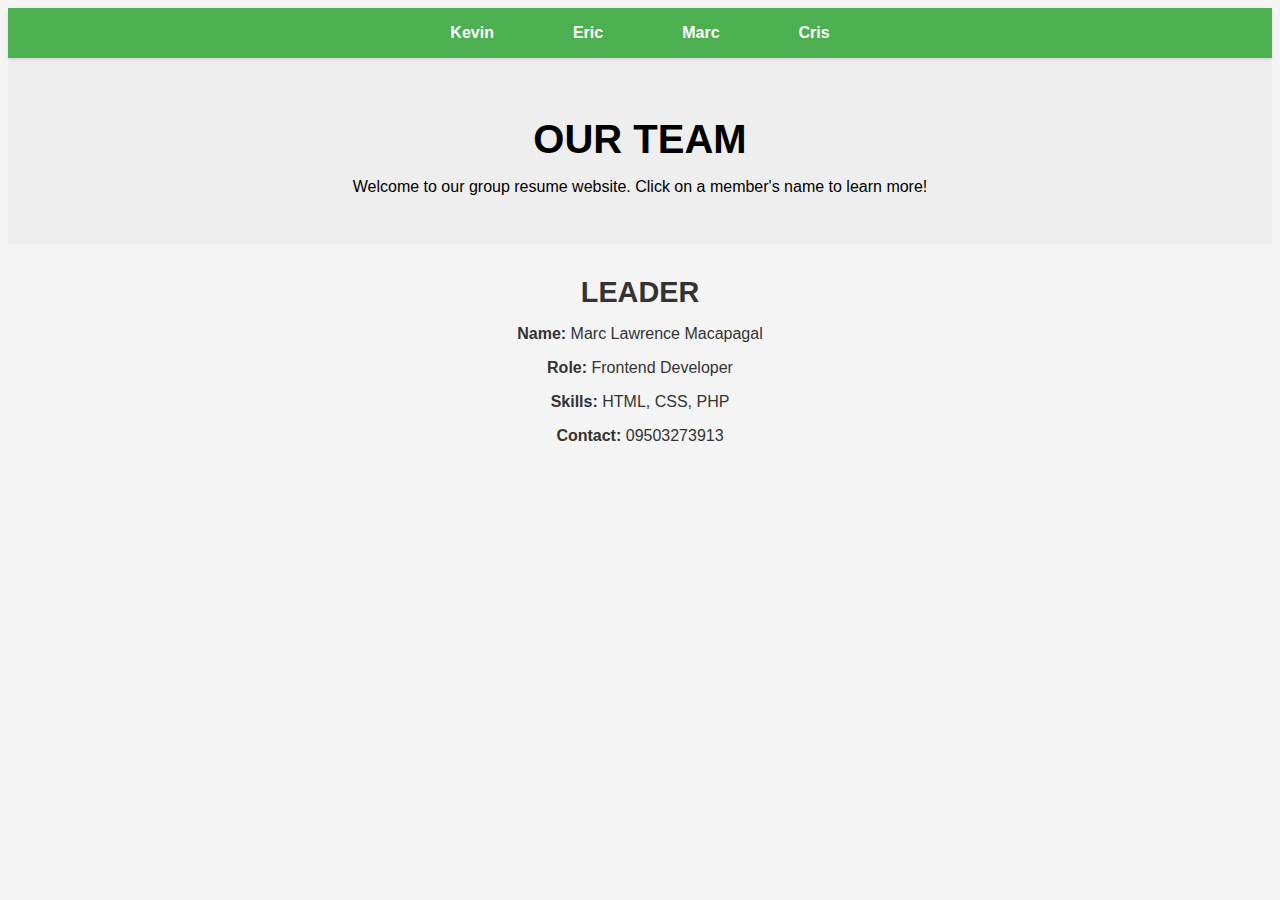
<file: index.html>
<!DOCTYPE html>
<html lang="en">
<head>
    <meta charset="UTF-8">
    <meta name="viewport" content="width=device-width, initial-scale=1.0">
    <title>Group Resume</title>
    <link rel="stylesheet" href="style.css">
</head>
<body> 
     
        <div class="navbar">
            <ul>
                <li><a href="kevin.html">Kevin</a></li>
                <li><a href="eric.html">Eric</a></li>
                <li><a href="index.html">Marc</a></li>
                <li><a href="cris.html">Cris</a></li>
            </ul>
        </div>
        <div class="header">
        <h1>OUR TEAM</h1>
        <p>Welcome to our group resume website. Click on a member's name to learn more!</p>
    </div>

    <div class="mac">
        <h2>LEADER</h2>
        <p><strong>Name:</strong> Marc Lawrence Macapagal</p>
        <p><strong>Role:</strong> Frontend Developer</p>
        <p><strong>Skills:</strong> HTML, CSS, PHP</p>
        <p><strong>Contact:</strong> 09503273913</p>
    </div>
</body>
</html>
</file>
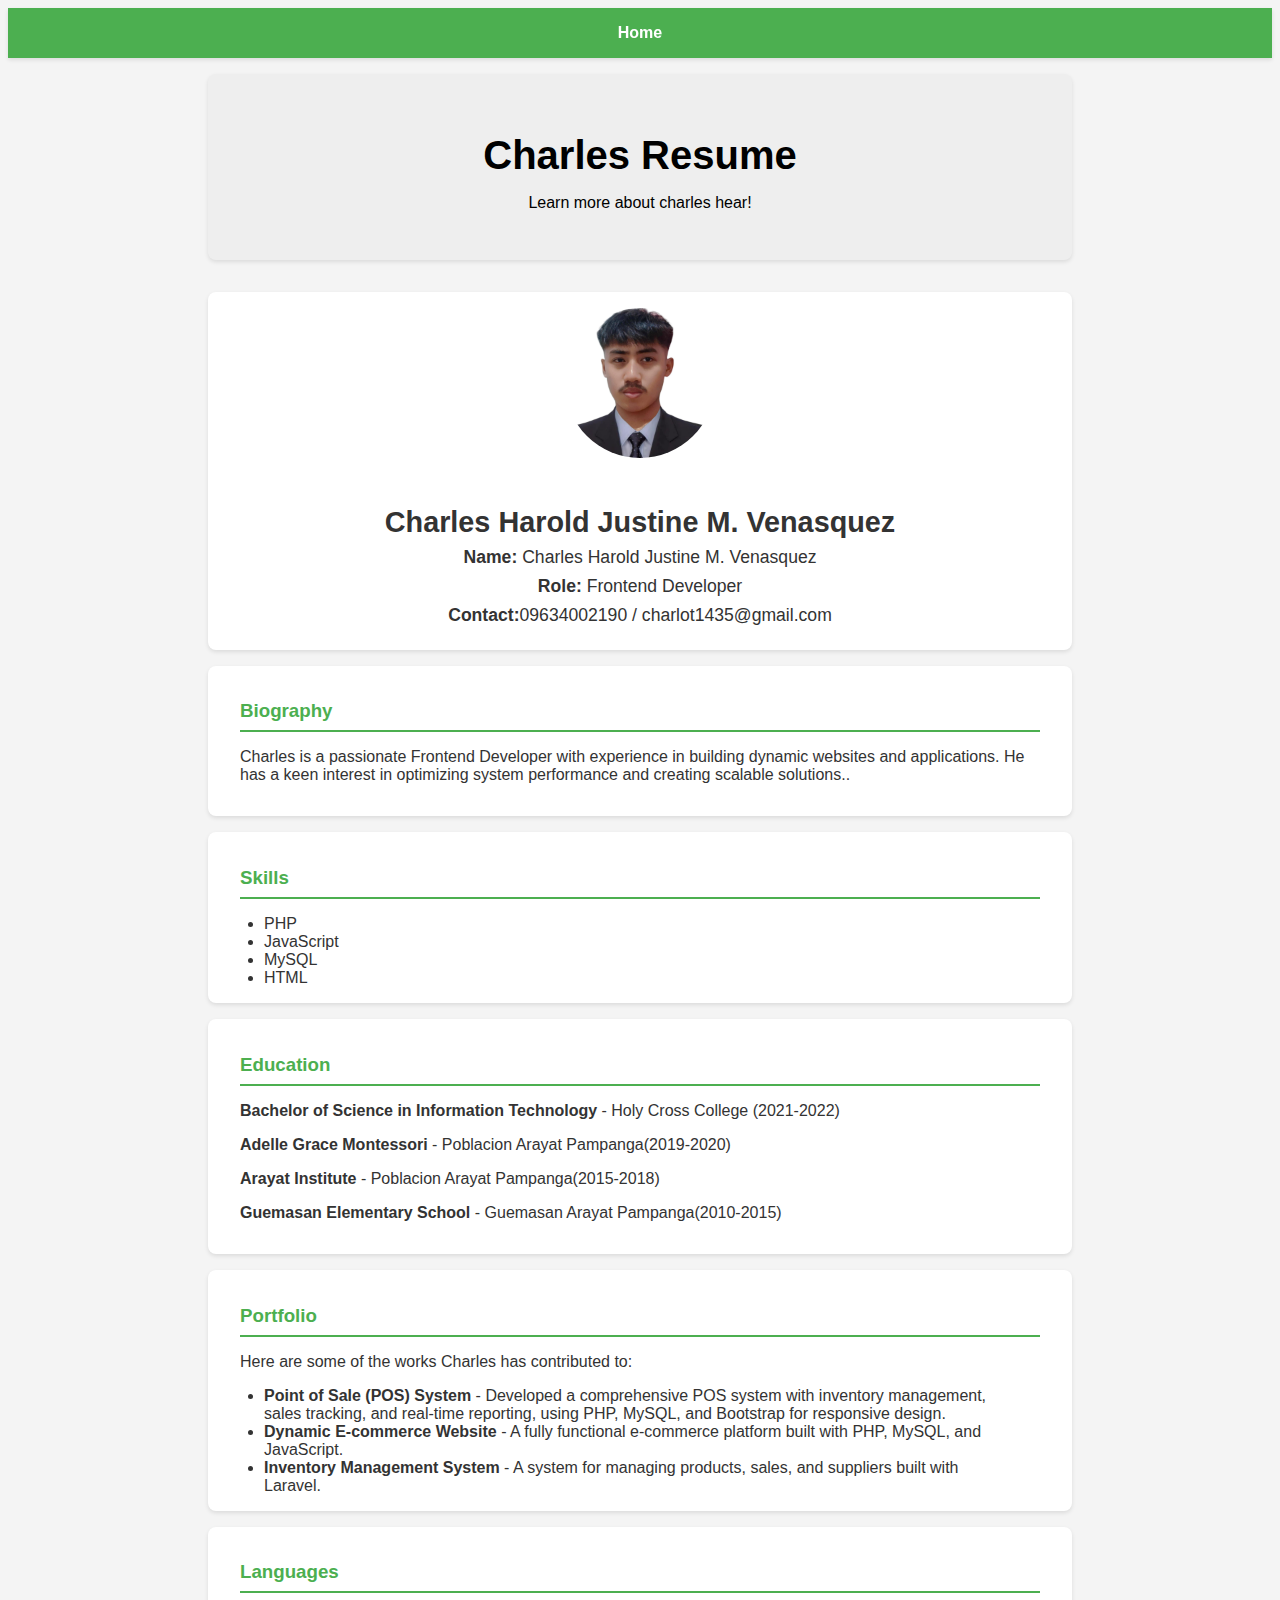
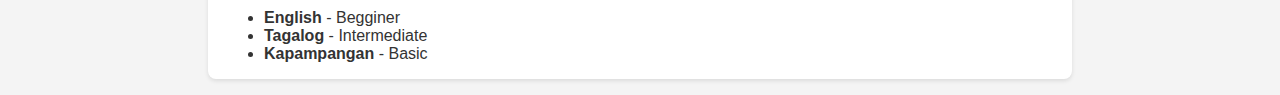
<file: charles.html>
<!DOCTYPE html>
<html lang="en">
<head>
    <meta charset="UTF-8">
    <meta name="viewport" content="width=device-width, initial-scale=1.0">
    <title>Charles Resume</title>
    <link rel="stylesheet" href="style.css">
</head>
<body>
    <header class="navbar">
        <ul>
            <li> <a href="home.html">Home</a></li>

        </ul>
    </header>  
    <main>

    <section class="header">
        <h1>Charles Resume</h1>
        <p>Learn more about charles hear!</p>

    </section>
    
    <section class="charles">
        <img src="img/charles.jpg" alt="Charles Photo" class="profile-img">

        <h2>Charles Harold Justine M. Venasquez</h2>
        <p><strong>Name:</strong> Charles Harold Justine M. Venasquez</p>
        <p><strong>Role:</strong> Frontend Developer</p>
        <p><strong>Contact:</strong>09634002190 / charlot1435@gmail.com</p>
    </section>

    <section class="bio">
        <h3>Biography</h3>
        <p>Charles is a passionate Frontend Developer with experience in building dynamic websites and applications.
         He has a keen interest in optimizing system performance and creating scalable solutions..</p>
    </section>
        
    <section class="skills">
        <h3>Skills</h3>
        <ul>
            <li>PHP</li>
            <li>JavaScript</li>
            <li>MySQL</li>
            <li>HTML</li>
        </ul>
    </section>
    <section class="Education">
        <h3>Education</h3>
        <p><strong>Bachelor of Science in Information Technology</strong> - Holy Cross College (2021-2022)</p>
        <p><strong>Adelle Grace Montessori</strong> - Poblacion Arayat Pampanga(2019-2020)</p>
        <p><strong>Arayat Institute</strong> - Poblacion Arayat Pampanga(2015-2018)</p>
        <p><strong>Guemasan Elementary School</strong> - Guemasan Arayat Pampanga(2010-2015)</p>
    </section>
     <section class="Portfolio">
        <h3>Portfolio</h3>
        <p>Here are some of the works Charles has contributed to:</p>
        <ul>
            <li><strong>Point of Sale (POS) System</strong> - Developed a comprehensive POS system with inventory management, sales tracking, and real-time reporting, using PHP, MySQL, and Bootstrap for responsive design.</li>
            <li><strong>Dynamic E-commerce Website</strong> - A fully functional e-commerce platform built with PHP, MySQL, and JavaScript.</li>
            <li><strong>Inventory Management System</strong> - A system for managing products, sales, and suppliers built with Laravel.</li>
        </ul>
     </section>

     
     <section class="languages">
        <h3>Languages</h3>
        <ul>
            <li><strong>English</strong> - Begginer</li>
            <li><strong>Tagalog</strong> - Intermediate</li>
            <li><strong>Kapampangan</strong> - Basic</li>
        </ul>

     </section>
     </main>
</body>
</html>
</file>
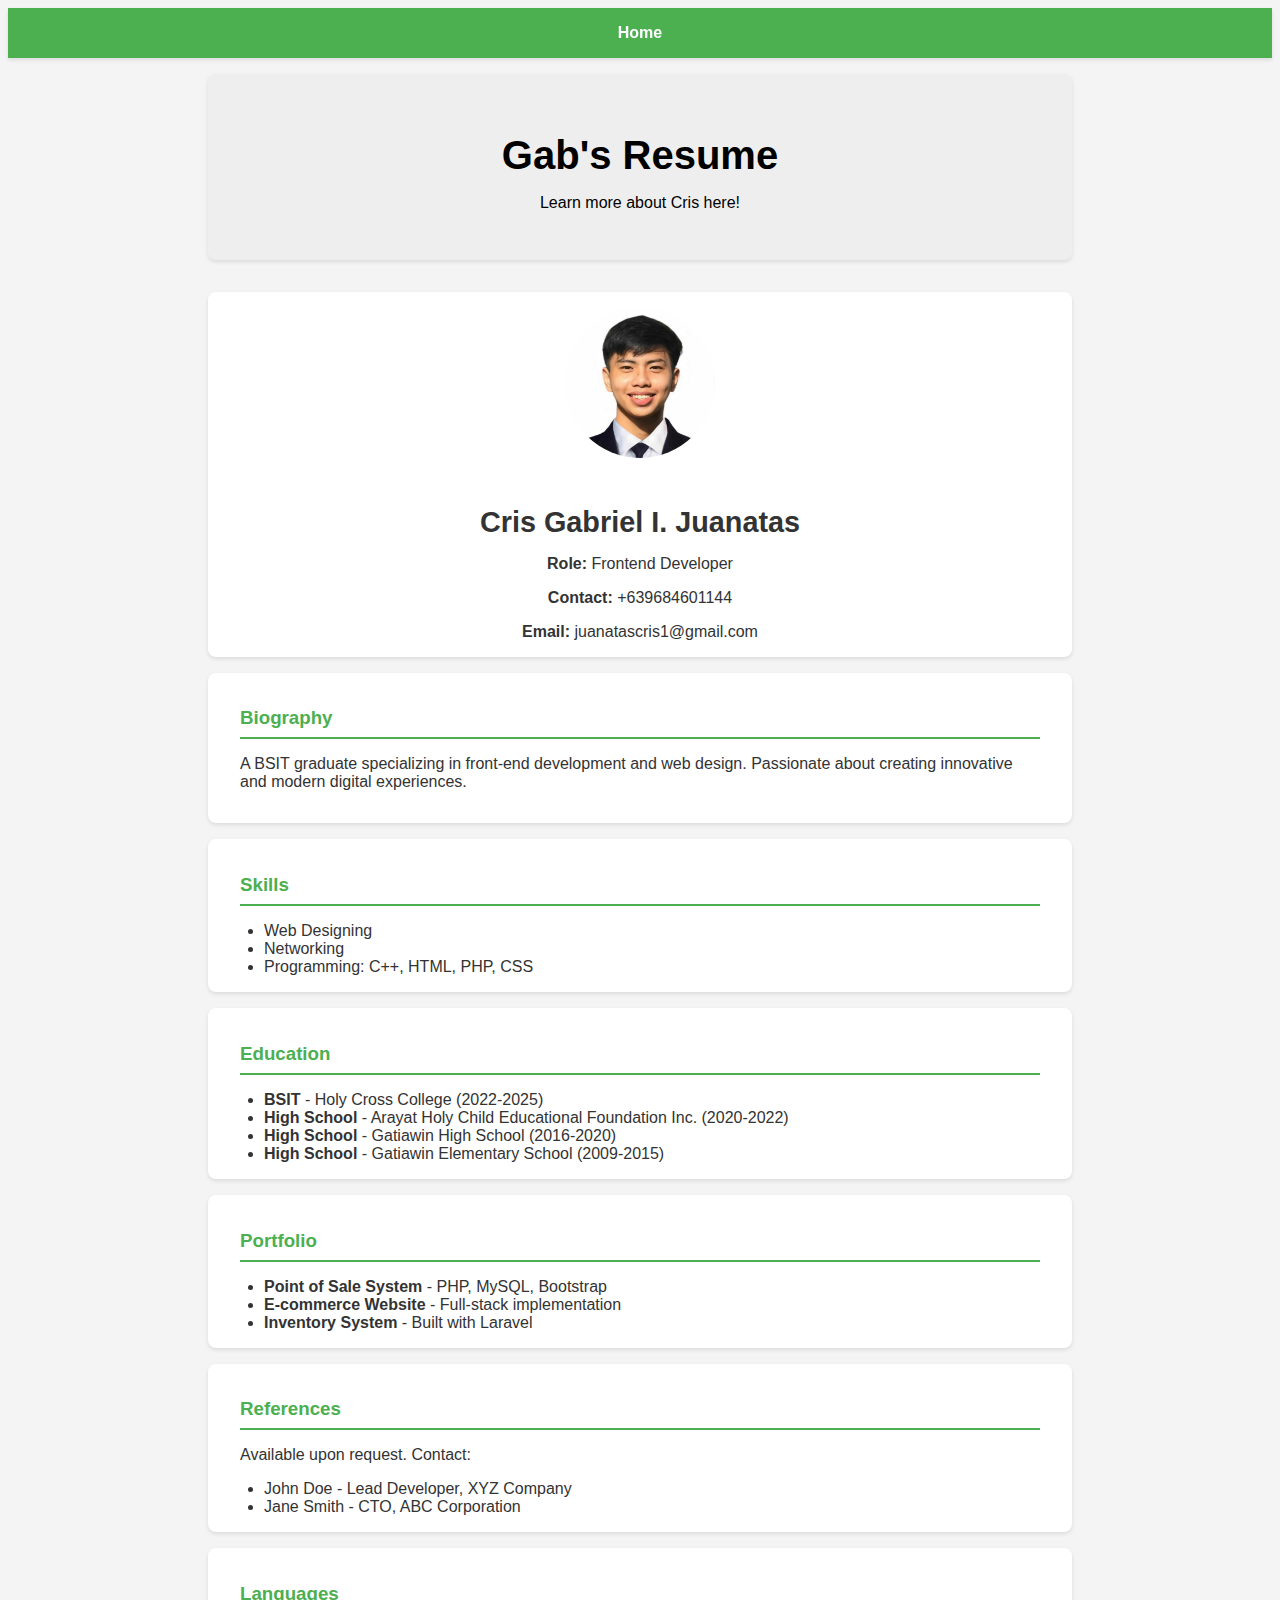
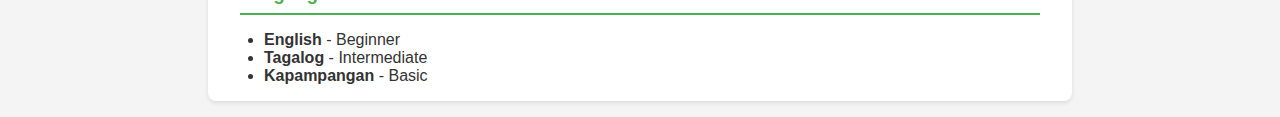
<file: cris.html>
<!DOCTYPE html>
<html lang="en">
<head>
    <meta charset="UTF-8">
    <meta name="viewport" content="width=device-width, initial-scale=1.0">
    <title>Gab's Resume</title>
    <link rel="stylesheet" href="style.css">
</head>
<body>
    <header class="navbar">
        <ul>
            <li><a href="home.html">Home</a></li>
            
        </ul>
    </header>

    <main>
        <section class="header">
            <h1>Gab's Resume</h1>
            <p>Learn more about Cris here!</p>
        </section>

        <section class="cris">
            <img src="img/cris.jpg" alt="Gab's Photo" class="profile-img">
            <h2>Cris Gabriel I. Juanatas</h2>
            <p><strong>Role:</strong> Frontend Developer</p>
            <p><strong>Contact:</strong> +639684601144</p>
            <email><strong>Email:</strong> juanatascris1@gmail.com</email>
        </section>

        <section class="bio">
            <h3>Biography</h3>
            <p>A BSIT graduate specializing in front-end development and web design. Passionate about creating innovative and modern digital experiences.</p>
        </section>

        <section class="skills">
            <h3>Skills</h3>
            <ul>
                <li>Web Designing</li>
                <li>Networking</li>
                <li>Programming: C++, HTML, PHP, CSS</li>
            </ul>
        </section>

        <section class="education">
            <h3>Education</h3>
            <ul>
                <li><strong>BSIT</strong> - Holy Cross College (2022-2025)</li>
                <li><strong>High School</strong> - Arayat Holy Child Educational Foundation Inc. (2020-2022)</li>
                <li><strong>High School</strong> - Gatiawin High School (2016-2020)</li>
                <li><strong>High School</strong> - Gatiawin Elementary School (2009-2015)</li>
            </ul>
        </section>

        <section class="portfolio">
            <h3>Portfolio</h3>
            <ul>
                <li><strong>Point of Sale System</strong> - PHP, MySQL, Bootstrap</li>
                <li><strong>E-commerce Website</strong> - Full-stack implementation</li>
                <li><strong>Inventory System</strong> - Built with Laravel</li>
            </ul>
        </section>

        <section class="references">
            <h3>References</h3>
            <p>Available upon request. Contact:</p>
            <ul>
                <li>John Doe - Lead Developer, XYZ Company</li>
                <li>Jane Smith - CTO, ABC Corporation</li>
            </ul>
        </section>

        <section class="languages">
            <h3>Languages</h3>
            <ul>
                <li><strong>English</strong> - Beginner</li>
                <li><strong>Tagalog</strong> - Intermediate</li>
                <li><strong>Kapampangan</strong> - Basic</li>
            </ul>
        </section>
    </main>


</body>
</html>
</file>
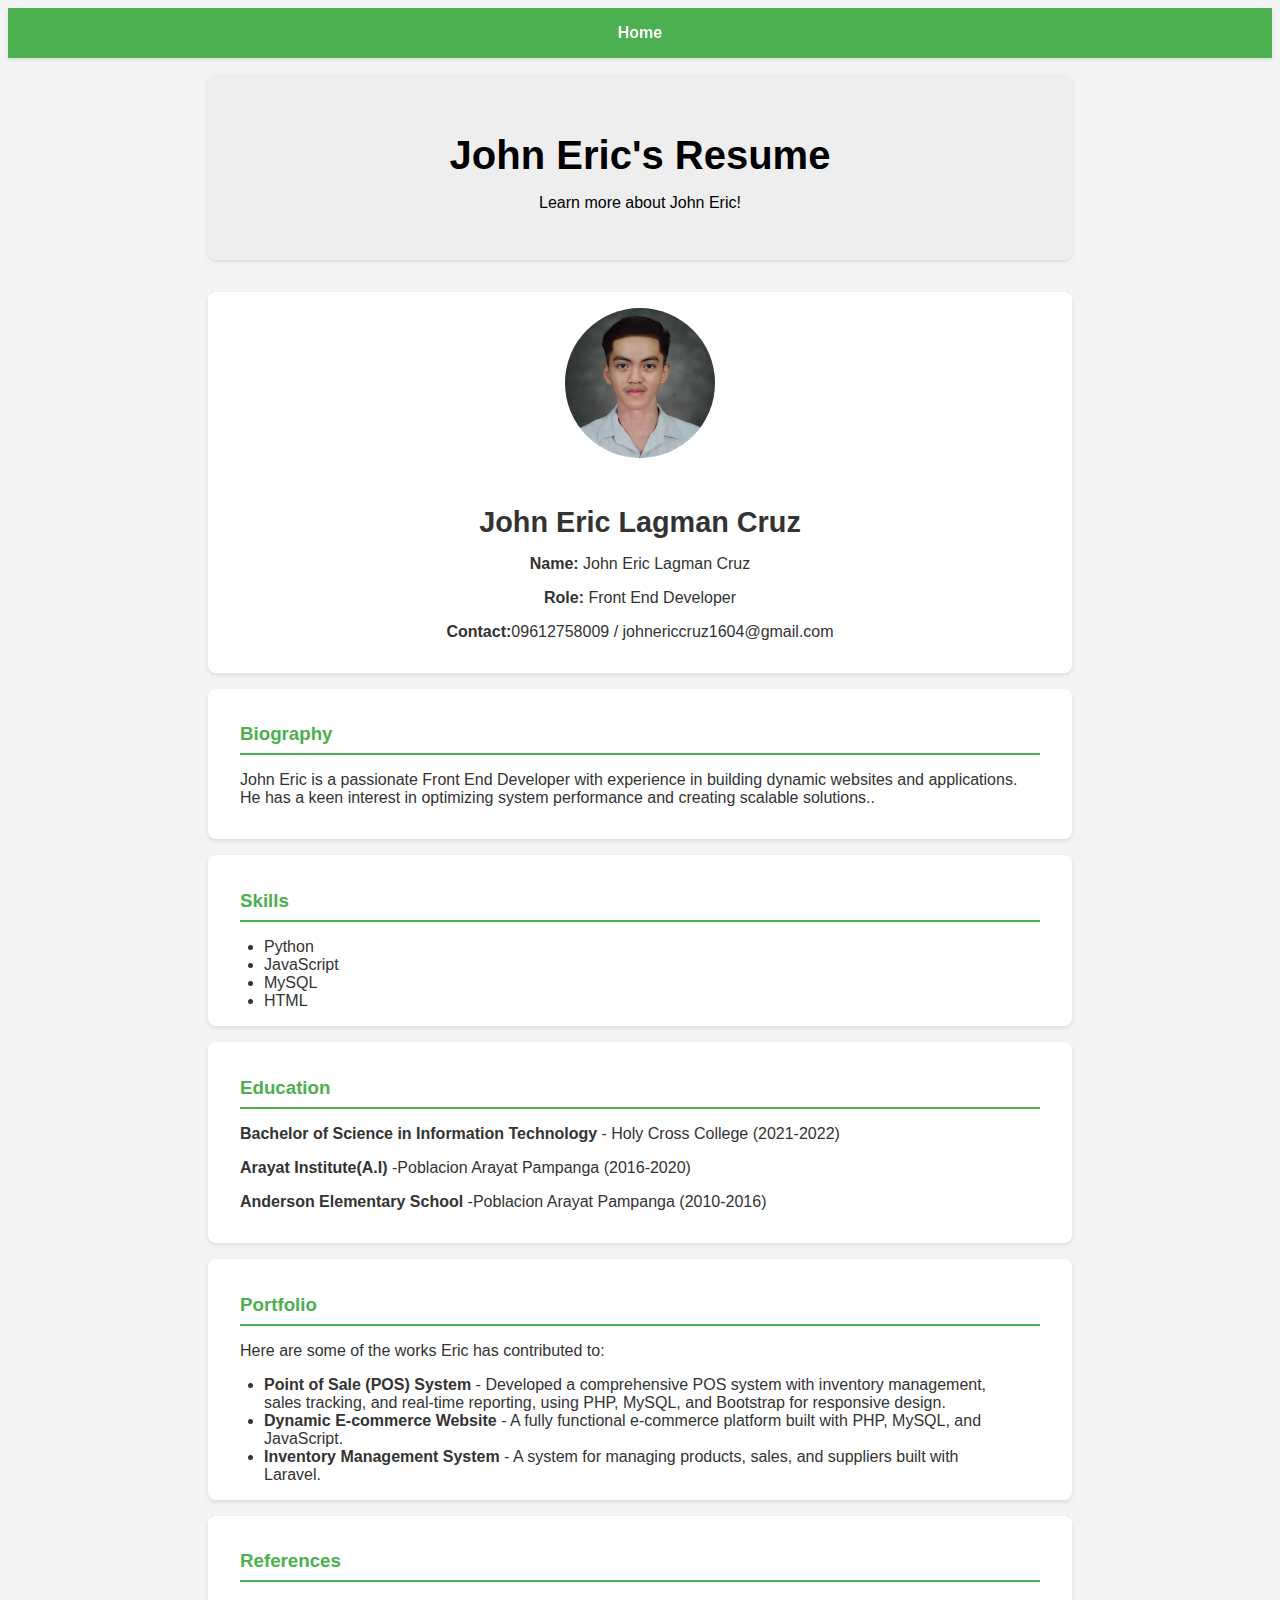
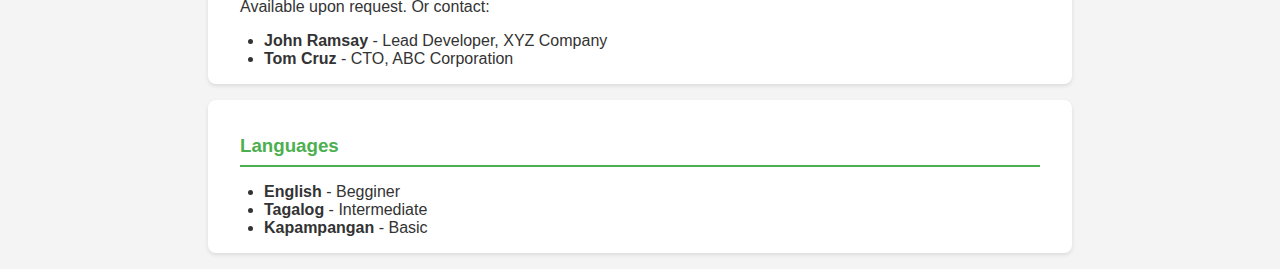
<file: eric.html>
<!DOCTYPE html>
<html lang="en">
<head>
    <meta charset="UTF-8">
    <meta name="viewport" content="width=device-width, initial-scale=1.0">
    <title>John Eric's Resume</title>
    <link rel="stylesheet" href="style.css">
</head>
<body>
    <header class="navbar">  
        <ul>
            <li> <a href="home.html">Home</a></li>
        </ul>
    </header>
    <main>
    <section class="header">
        <h1>John Eric's Resume</h1>
        <p>Learn more about John Eric!</p>

    </section>
    
    <section class="eric">
        <img src="img/erics.jpg" alt="erics Photo" class="profile-img">

        <h2>John Eric Lagman Cruz</h2>
        <p><strong>Name:</strong> John Eric Lagman Cruz</p>
        <p><strong>Role:</strong> Front End Developer</p>
        <p><strong>Contact:</strong>09612758009 / johnericcruz1604@gmail.com</p>
    </section>

    <section class="bio">
        <h3>Biography</h3>
        <p>John Eric is a passionate Front End Developer with experience in building dynamic websites and applications.
         He has a keen interest in optimizing system performance and creating scalable solutions..</p>
        </section>
        
    <section class="skills">
        <h3>Skills</h3>
        <ul>
            <li>Python</li>
            <li>JavaScript</li>
            <li>MySQL</li>
            <li>HTML</li>
        </ul>
    </section>
    <!--Education Section-->
    <section class="Education">
        <h3>Education</h3>
        <p><strong>Bachelor of Science in Information Technology</strong> - Holy Cross College (2021-2022)</p>
        <p><strong>Arayat Institute(A.I)</strong> -Poblacion Arayat Pampanga (2016-2020)</p>
        <p><strong>Anderson Elementary School</strong> -Poblacion Arayat Pampanga (2010-2016)</p>
    </section>
    <!--Porfolio Section-->
    <section class="Portfolio">
       <h3>Portfolio</h3>
       <p>Here are some of the works Eric has contributed to:</p>
       <ul>
           <li><strong>Point of Sale (POS) System</strong> - Developed a comprehensive POS system with inventory management, sales tracking, and real-time reporting, using PHP, MySQL, and Bootstrap for responsive design.</li>
           <li><strong>Dynamic E-commerce Website</strong> - A fully functional e-commerce platform built with PHP, MySQL, and JavaScript.</li>
           <li><strong>Inventory Management System</strong> - A system for managing products, sales, and suppliers built with Laravel.</li>
       </ul>
   </section>
<!--References Section-->
<section class="references"> 
    <h3>References</h3>
    <p>Available upon request. Or contact:</p>
    <ul>
        <li><strong>John Ramsay</strong> - Lead Developer, XYZ Company</li>
        <li><strong>Tom Cruz</strong> - CTO, ABC Corporation</li>
    </ul>
</section>
     <section class="languages">
        <h3> Languages</h3>
         <ul>
                <li><strong>English</strong> - Begginer</li>
                <li><strong>Tagalog</strong> - Intermediate</li>
                <li><strong>Kapampangan</strong> - Basic</li>
        </ul>
     </sectio>
</main>
</body>
</html>
</file>
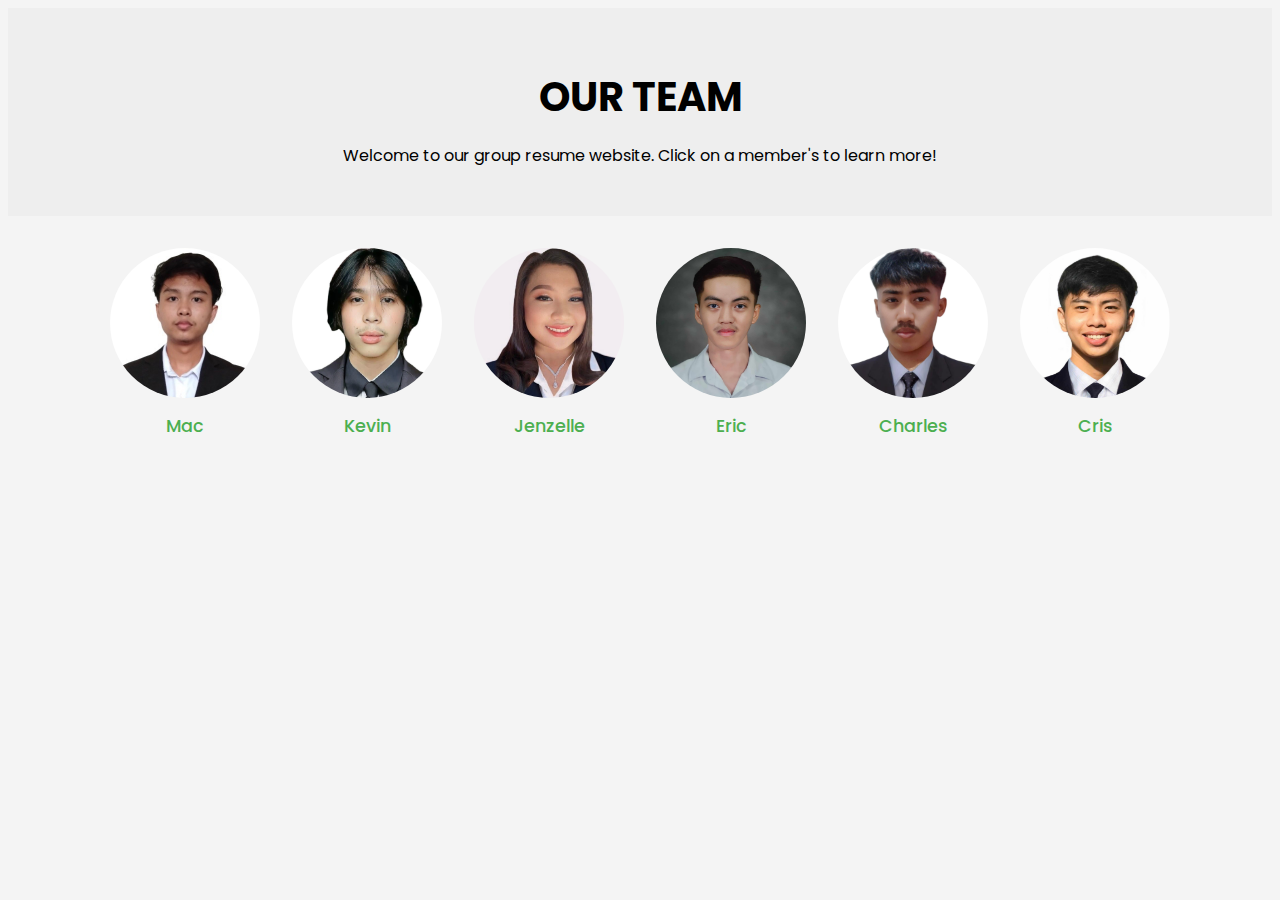
<file: home.html>
<!DOCTYPE html>
<html lang="en">
<head>
    <meta charset="UTF-8">
    <meta name="viewport" content="width=device-width, initial-scale=1.0">
    <title>Group Resume</title>
    <link rel="stylesheet" href="style.css">
    <link href="https://fonts.googleapis.com/css2?family=Poppins:wght@300;400;500;600&display=swap" rel="stylesheet">
</head>
<body> 
     

        <div class="header">
        <h1>OUR TEAM</h1>
        <p>Welcome to our group resume website. Click on a member's to learn more!</p>
    </div>

    <div class="team">
        <!-- Member Cards -->
        <div class="member">
            <a href="mac.html">
                <img src="img/mac.jpg" alt="Mac's Photo" class="profile-img">
            </a>
            <a href="mac.html" class="member-name">Mac</a>
            
        </div>
        <div class="member">
            <a href="kevin.html">
                <img src="img/kevin.jpg" alt="Kevin's Photo" class="profile-img">
            </a>
            <a href="kevin.html" class="member-name">Kevin</a>
        </div>
        <div class="member">
            <a href="jenzelle.html">
                <img src="img/jenzelle.jpg" alt="Jenzelle's Photo" class="profile-img">
            </a>
            <a href="jenzelle.html" class="member-name">Jenzelle</a>
        </div>
        
        <div class="member">
            <a href="eric.html">
                <img src="img/erics.jpg" alt="Eric's Photo" class="profile-img">
            </a>
            <a href="eric.html" class="member-name">Eric</a>
        </div>
        
        <div class="member">
            <a href="charles.html">
                <img src="img/charles.jpg" alt="Charles's Photo" class="profile-img">
            </a>
            <a href="charles.html" class="member-name">Charles</a>
        </div>
        
        <div class="member">
            <a href="cris.html">
                <img src="img/cris.jpg" alt="Cris's Photo" class="profile-img">
            </a>
            <a href="cris.html" class="member-name">Cris</a>
        </div>
        
    </div>
</body>
</html>
</file>
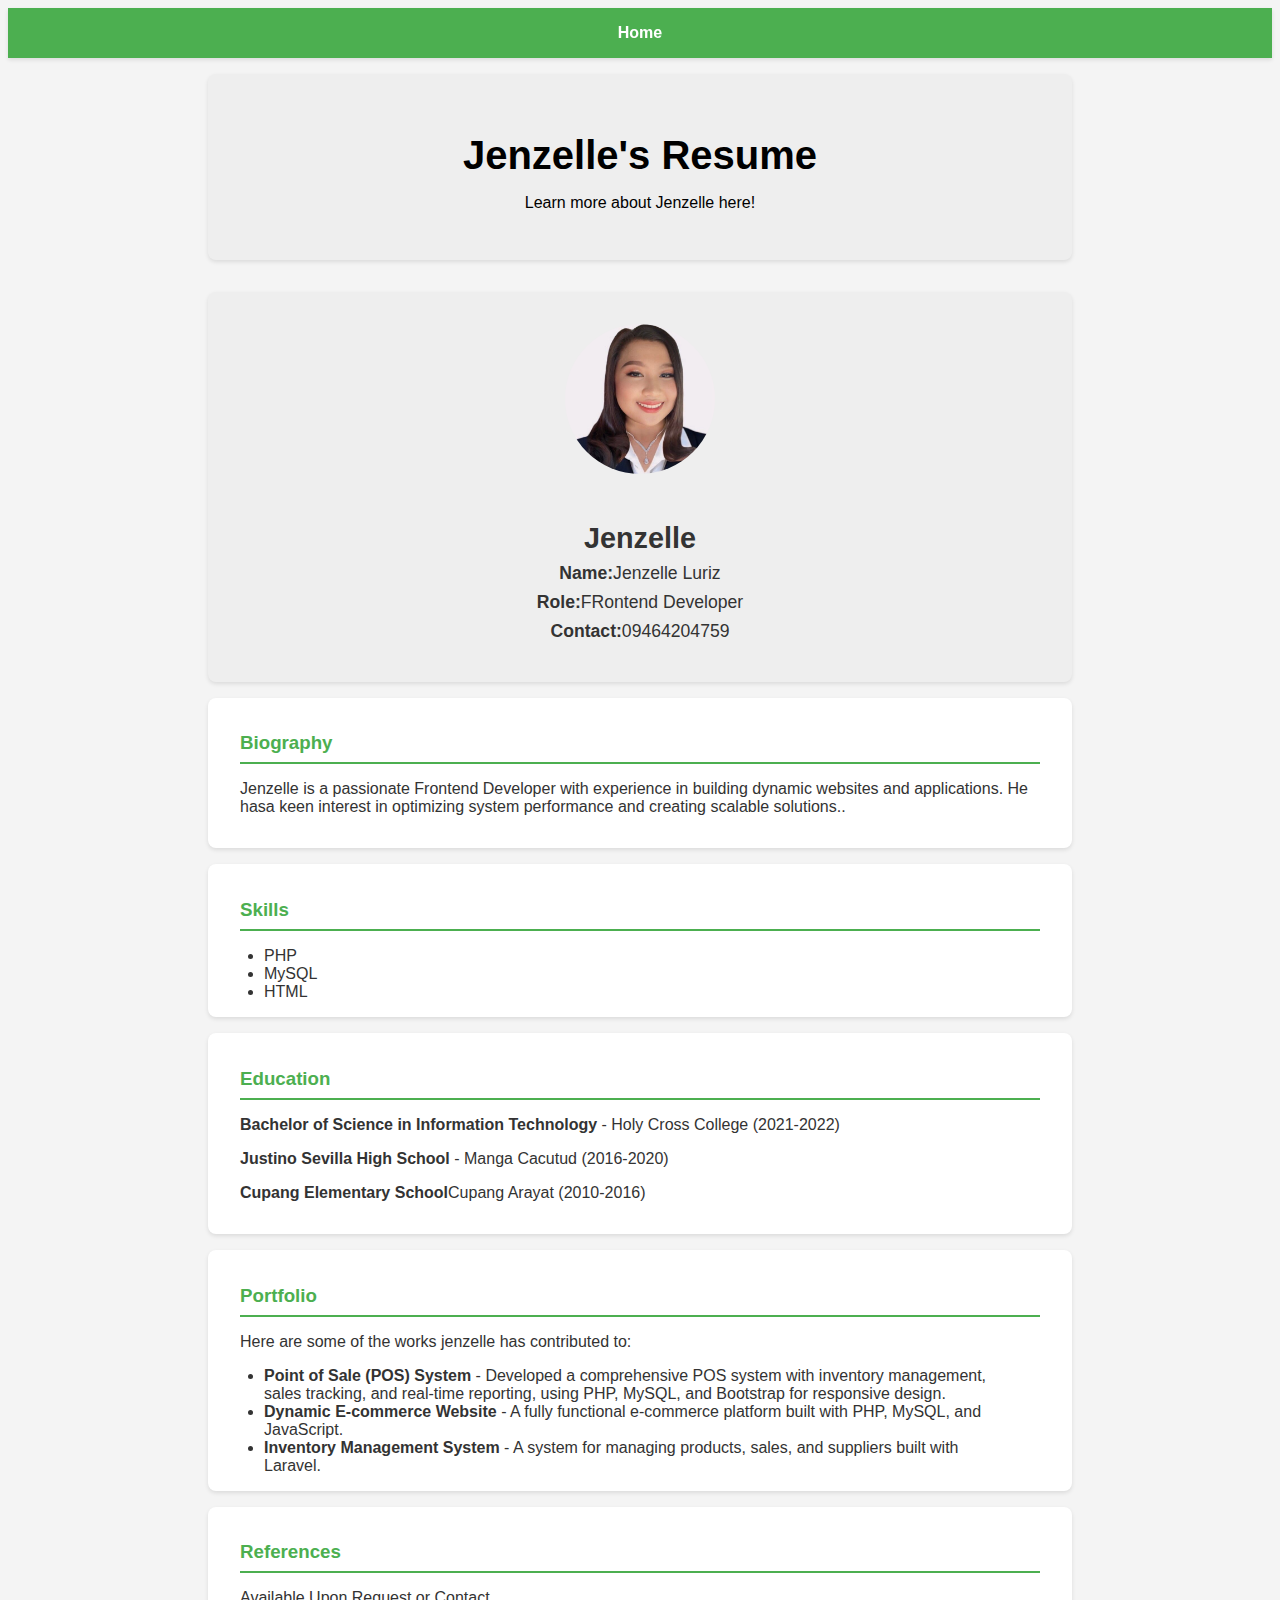
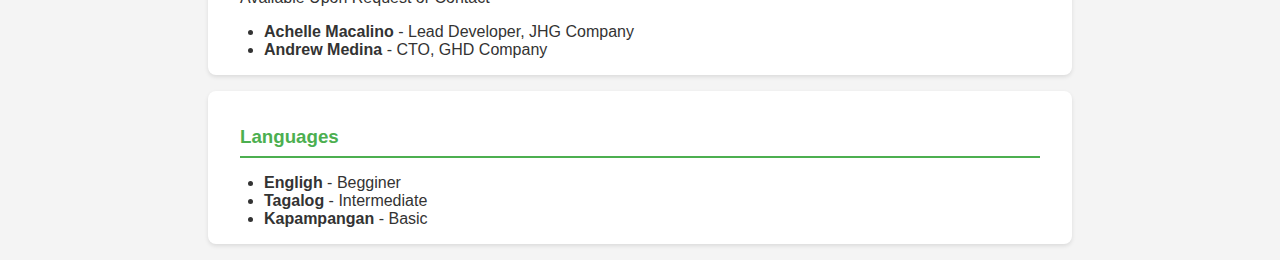
<file: jenzelle.html>
<!DOCTYPE html>
<html lang="en">
<head>
    <meta charset="UTF-8">
    <meta name="viewport" content="width=device-width, initial-scale=1.0">
    <title>Jenzelle's Resume</title>
    <link rel="stylesheet" href="style.css">
</head>
<body>
    <header class="navbar">  
        <ul>
            <li><a href="home.html">Home</a></li>
        </ul>
    </header>
    <main> 
        <section class="header">
            <h1>Jenzelle's Resume</h1>
            <p>Learn more about Jenzelle here!</p>
            
        </section>

        <section class="jenzelle">
            <img src="img/jenzelle.jpg" alt="Jenzelle's Photo" class="profile-img">
            <h2>Jenzelle</h2>
            <p><strong>Name:</strong>Jenzelle Luriz</p>
            <p><strong>Role:</strong>FRontend Developer</p>
            <p><strong>Contact:</strong>09464204759</p>
        </section>
        <section class="bio">
            <h3>Biography</h3>
            <p>Jenzelle is a passionate Frontend Developer with experience in building dynamic websites and applications. He hasa keen interest in optimizing system performance and creating scalable solutions..</p>
        </section>

        <section class="skills">
            <h3>Skills</h3>
            <ul>
                <li>PHP</li>
                <li>MySQL</li>
                <li>HTML</li>
            </ul>
        </section>

        <section class="Education">
            <h3>Education</h3>
            <p><strong>Bachelor of Science in Information Technology</strong> - Holy Cross College (2021-2022)</p>
            <p><strong>Justino Sevilla High School</strong> - Manga Cacutud (2016-2020)</p>
            <p><strong>Cupang Elementary School</strong>Cupang Arayat (2010-2016)</p>
        </section>

        <section class="Portfolio">
            <h3>Portfolio</h3>
            <p>Here are some of the works jenzelle has contributed to:</p>
            <ul>
                <li><strong>Point of Sale (POS) System</strong> - Developed a comprehensive POS system with inventory management, sales tracking, and real-time reporting, using PHP, MySQL, and Bootstrap for responsive design.</li>
                <li><strong>Dynamic E-commerce Website</strong> - A fully functional e-commerce platform built with PHP, MySQL, and JavaScript.</li>
                <li><strong>Inventory Management System</strong> - A system for managing products, sales, and suppliers built with Laravel.</li>
            </ul>
        </section>

        <section class="references">
            <h3>References</h3>
            <p>Available Upon Request or Contact</p>
            <ul>
                <li><strong>Achelle Macalino</strong> - Lead Developer, JHG Company</li>
                <li><strong>Andrew Medina</strong> - CTO, GHD Company</li>
            </ul>
        </section>

        <section class="language">
            <h3>Languages</h3>
            <ul>
                <li><strong>Engligh</strong> - Begginer</li>
                <li><strong>Tagalog</strong> - Intermediate</li>
                <li><strong>Kapampangan</strong> - Basic</li>
            </ul>
        </section>
    </main>
</body>
</html>
</file>
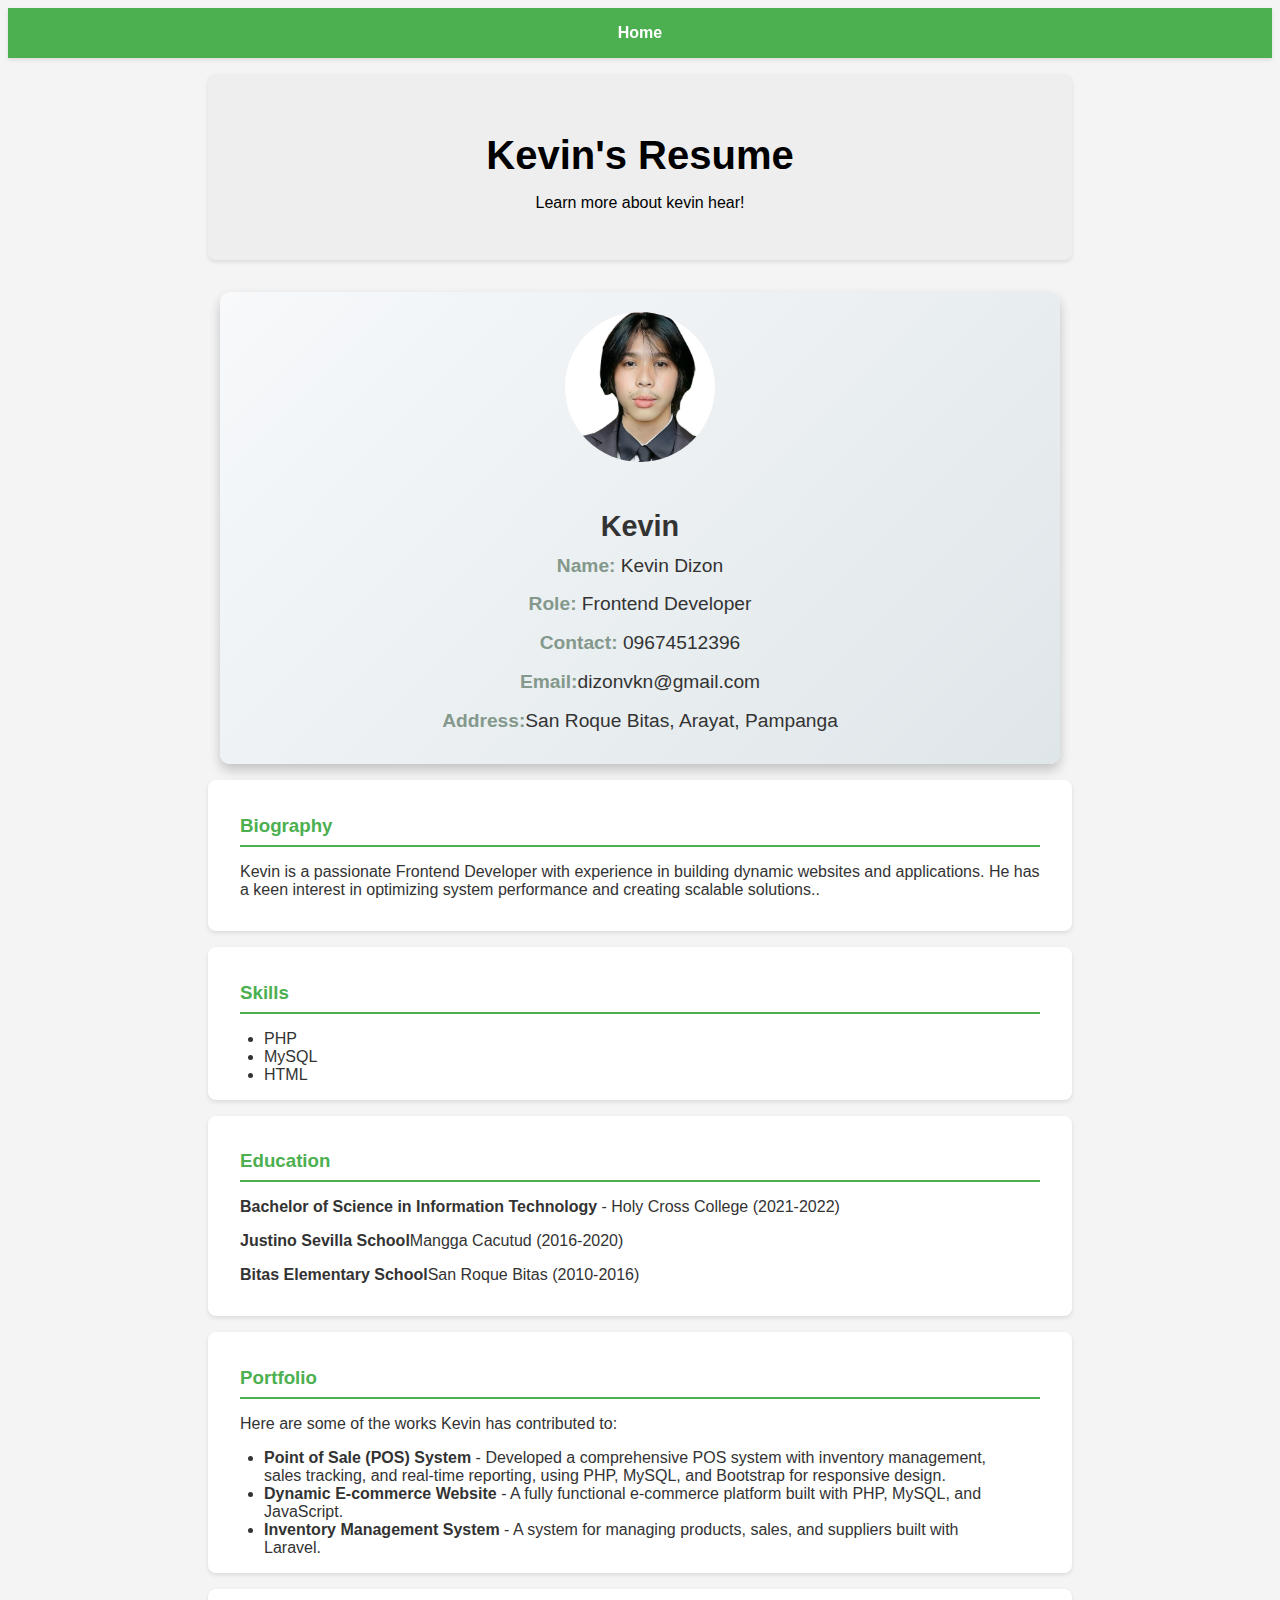
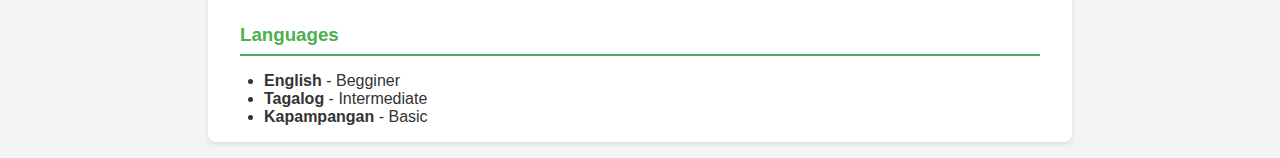
<file: kevin.html>
<!DOCTYPE html>
<html lang="en">
<head>
    <meta charset="UTF-8">
    <meta name="viewport" content="width=device-width, initial-scale=1.0">
    <title>Kevin Resume</title>
    <link rel="stylesheet" href="style.css">
</head> 
<body>
    <header class="navbar">  
            <ul>
                <li> <a href="home.html">Home</a></li>
            </ul>
        </header>
        <main>

        <section class="header">
        <h1>Kevin's Resume</h1>
        <p>Learn more about kevin hear!</p>

        </section>
    
    <section class="kevin">
        <img src="img/kevin.jpg" alt="Kevin's Photo" class="profile-img">

        <h2>Kevin</h2>
        <p><strong>Name:</strong> Kevin Dizon</p>
        <p><strong>Role:</strong> Frontend Developer</p>
        <p><strong>Contact:</strong> 09674512396</p>
        <p><strong>Email:</strong>dizonvkn@gmail.com</p>
        <p><strong>Address:</strong>San Roque Bitas, Arayat, Pampanga</p>
    </section>
        <!-- Biography Section-->
         <section class="bio">
            <h3>Biography</h3>
            <p>Kevin is a passionate Frontend Developer with experience in building dynamic websites and applications. He has a keen interest in optimizing system performance and creating scalable solutions..</p>

         </section>

         <!--Skills Sectiom-->
         <section class="skills">
            <h3>Skills</h3>
            <ul>
                <li>PHP</li>
                <li>MySQL</li>
                <li>HTML</li>
                
            </ul>

        </section>
         <!--Education Section-->
         <section class="Education">
            <h3>Education</h3>
            <p><strong>Bachelor of Science in Information Technology</strong> - Holy Cross College (2021-2022)</p>
            <p><strong>Justino Sevilla School</strong>Mangga Cacutud (2016-2020)</p>
            <p><strong>Bitas Elementary School</strong>San Roque Bitas (2010-2016)</p>


         </section>
         <!--Porfolio Section-->
         <section class="Portfolio">
            <h3>Portfolio</h3>
            <p>Here are some of the works Kevin has contributed to:</p>
            <ul>
                <li><strong>Point of Sale (POS) System</strong> - Developed a comprehensive POS system with inventory management, sales tracking, and real-time reporting, using PHP, MySQL, and Bootstrap for responsive design.</li>
                <li><strong>Dynamic E-commerce Website</strong> - A fully functional e-commerce platform built with PHP, MySQL, and JavaScript.</li>
                <li><strong>Inventory Management System</strong> - A system for managing products, sales, and suppliers built with Laravel.</li>
            </ul>
        </section>
         

         <!--Languages Section-->
         <section class="languages">
            <h3>Languages</h3>
            <ul>
                <li><strong>English</strong> - Begginer</li>
                <li><strong>Tagalog</strong> - Intermediate</li>
                <li><strong>Kapampangan</strong> - Basic</li>
            </ul>

        </section>
        </main>
</body>
</html>
</file>
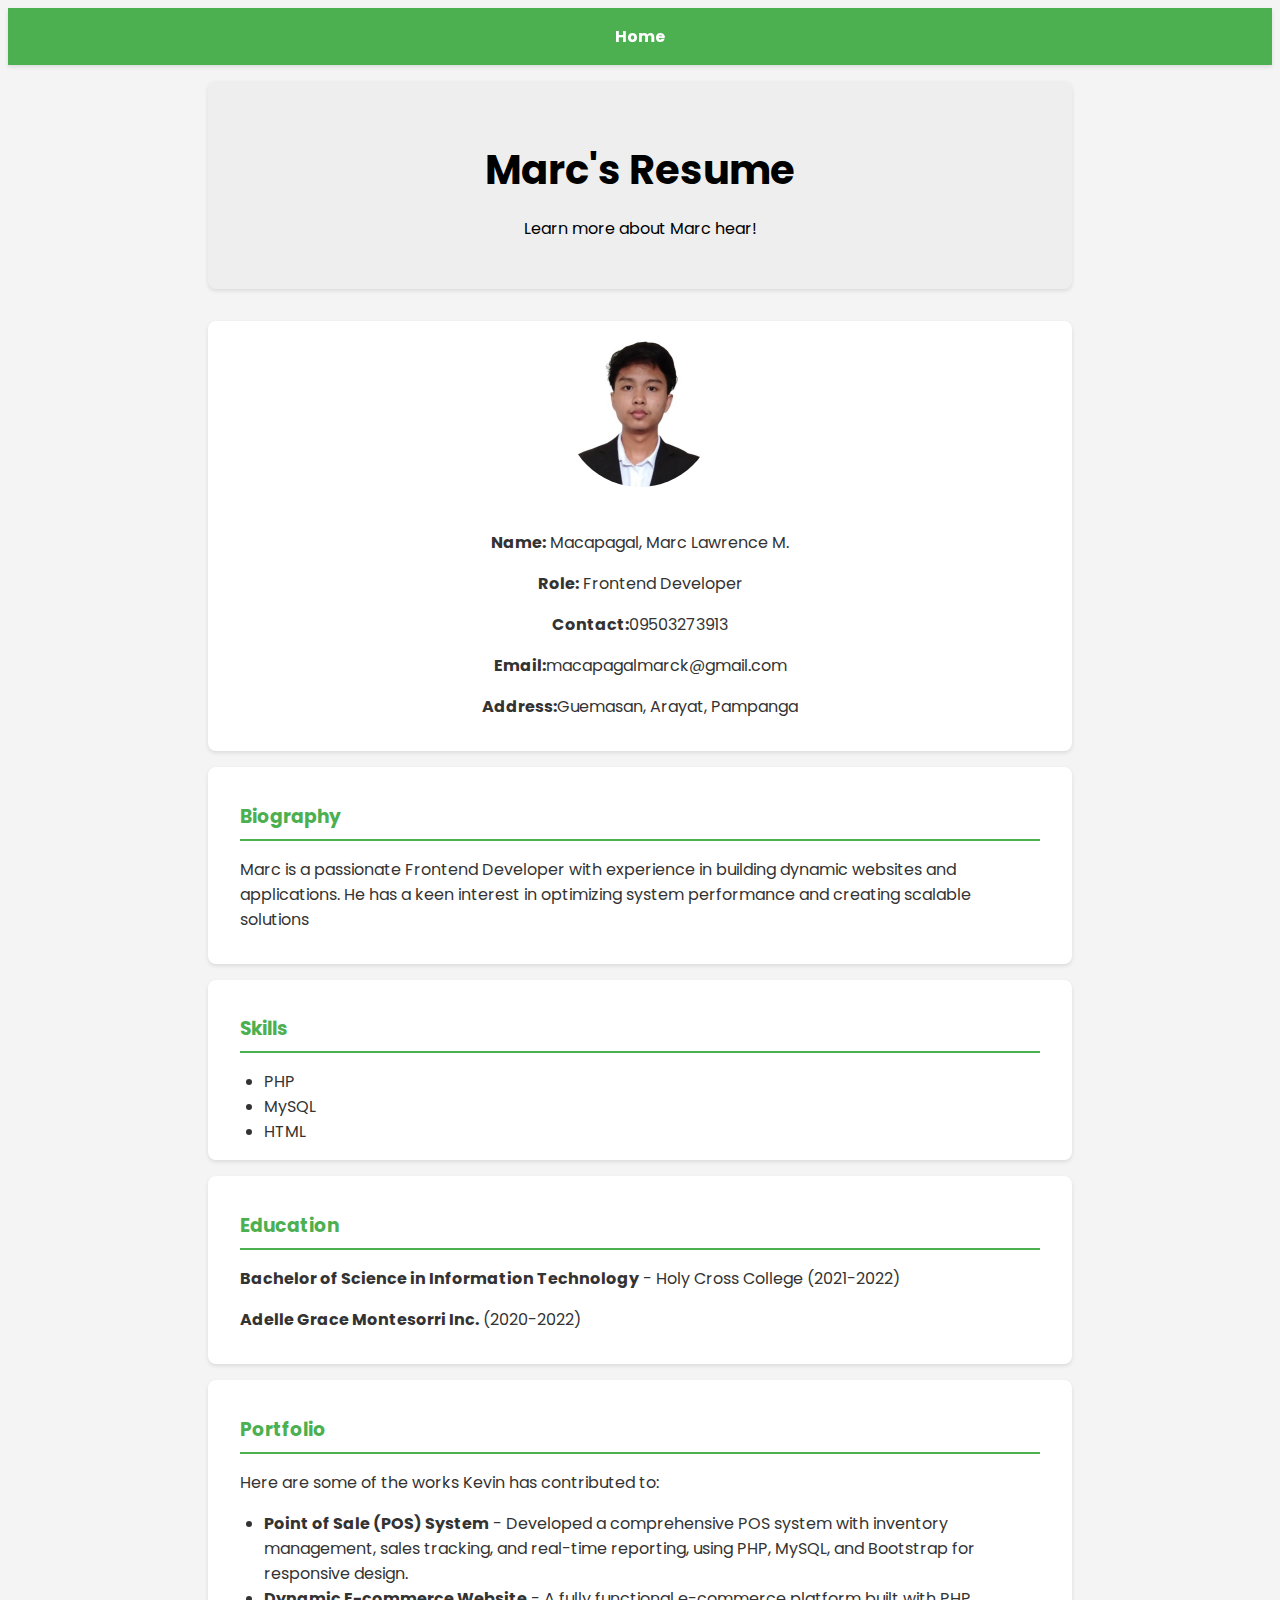
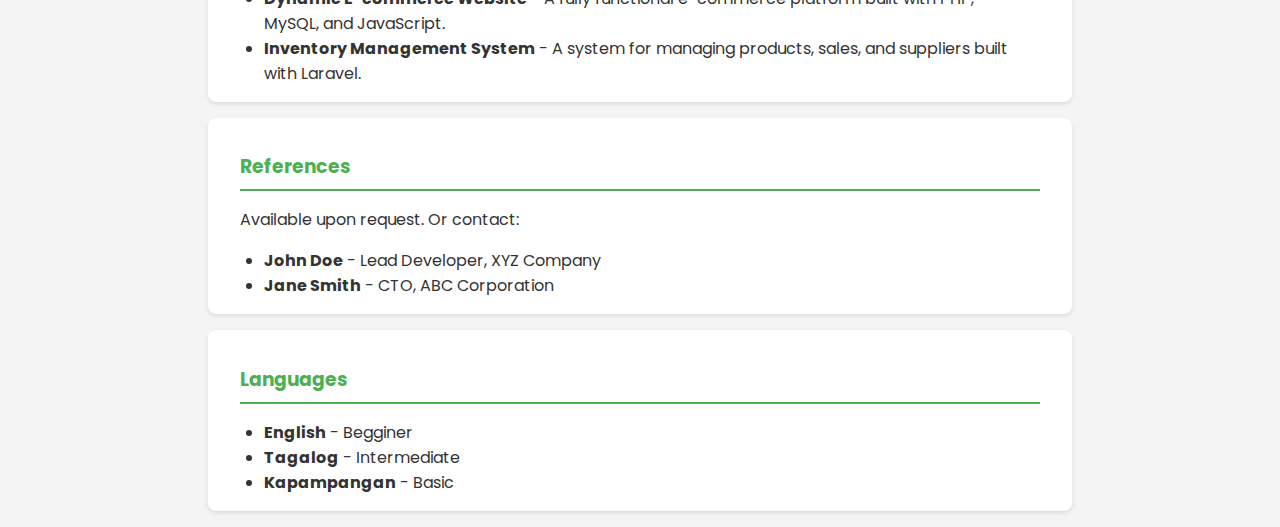
<file: mac.html>
<!DOCTYPE html>
<html lang="en">
<head>
    <meta charset="UTF-8">
    <meta name="viewport" content="width=device-width, initial-scale=1.0">
    <title>Kevin Resume</title>
    <link href="https://fonts.googleapis.com/css2?family=Poppins:wght@300;400;500;600&display=swap" rel="stylesheet">
    <link rel="stylesheet" href="style.css">
</head> 
<body>
    <header class="navbar">
        <ul>
            <li> <a href="home.html">Home</a></li>
        </ul>
    </header>
    <main>
    <section class="header">
        <h1>Marc's Resume</h1> 
        <p>Learn more about Marc hear!</p>

    </section>
    
    <section class="mac">
        <img src="img/mac.jpg" alt="Mac's Photo" class="profile-img">

        <p><strong>Name:</strong> Macapagal, Marc Lawrence M.</p>
        <p><strong>Role:</strong> Frontend Developer</p>
        <p><strong>Contact:</strong>09503273913</p>
        <p><strong>Email:</strong>macapagalmarck@gmail.com</p>
        <p><strong>Address:</strong>Guemasan, Arayat, Pampanga</p>
    </section>
        <!-- Biography Section-->
         <section class="bio">
            <h3>Biography</h3>
            <p>Marc is a passionate Frontend Developer with experience in building dynamic websites and applications. He has a keen interest in optimizing system performance and creating scalable solutions</p>

         </section>

         <!--Skills Sectiom-->
         <section class="skills">
            <h3>Skills</h3>
            <ul>
                <li>PHP</li>
                <li>MySQL</li>
                <li>HTML</li>
            </ul>

        </section>
         <!--Education Section-->
         <section class="Education">
            <h3>Education</h3>
            <p><strong>Bachelor of Science in Information Technology</strong> - Holy Cross College (2021-2022)</p>
            <p><strong>Adelle Grace Montesorri Inc.</strong> (2020-2022)</p>
            </main>

         </section>
         <!--Porfolio Section-->
         <section class="Portfolio">
            <h3>Portfolio</h3>
            <p>Here are some of the works Kevin has contributed to:</p>
            <ul>
                <li><strong>Point of Sale (POS) System</strong> - Developed a comprehensive POS system with inventory management, sales tracking, and real-time reporting, using PHP, MySQL, and Bootstrap for responsive design.</li>
                <li><strong>Dynamic E-commerce Website</strong> - A fully functional e-commerce platform built with PHP, MySQL, and JavaScript.</li>
                <li><strong>Inventory Management System</strong> - A system for managing products, sales, and suppliers built with Laravel.</li>
            </ul>
        </section>

         <!--References Section-->
         <section class="references"> 
            <h3>References</h3>
            <p>Available upon request. Or contact:</p>
            <ul>
                <li><strong>John Doe</strong> - Lead Developer, XYZ Company</li>
                <li><strong>Jane Smith</strong> - CTO, ABC Corporation</li>
            </ul>
        </section>

         <!--Languages Section-->
         <section class="languages">
            <h3>Languages</h3>
            <ul>
                <li><strong>English</strong> - Begginer</li>
                <li><strong>Tagalog</strong> - Intermediate</li>
                <li><strong>Kapampangan</strong> - Basic</li>
            </ul>

         </section>
        </main>
</body>
</html>
</file>
<file: style.css>
body {
        font-family: 'Poppins', Arial, sans-serif; /* Primary font */
        margin: 10;
        padding: 10;
        background-color: #f4f4f4;
        color: #333;
    }
    .navbar {
        background-color: #4CAF50;
        padding: 1rem;
        box-shadow: 0 2px 4px rgba(0, 0, 0, 0.1);
        position: sticky;
        top: 0;
        z-index: 10;
    }
    .navbar ul {
        display: flex;
        justify-content: center;
        list-style: none;
        margin: 0;
        padding: 0;
        gap: 15px;
    }

    .navbar ul li a {
        text-decoration: none;
        font-size: 1rem;
        font-weight: 500;
        color: #fff;
        padding: 0.5rem 1rem;
        border-radius: 20px;
        transition: background-color 0.3s ease;
    }

    .navbar ul li a:hover {
        background-color: #45a049;
    }

    /* Header */
    .header {
        background-color: white;
        color: black;
        text-align: center;
        padding: 2.5rem 1rem;
    }

    .header-content h1 {
        font-size: 2.5rem;
    }

    .header-content p {
        font-size: 1.2rem;
        margin-top: 0.5rem;
    }
    .mac{
        text-align: center;
    }

    /* Resume Styling */

    .resume-section {
        text-align: center;
        margin-top: 2rem;
        padding: 20px;
        background: #ecf0f1;
        border-radius: 8px;
        box-shadow: 0 4px 8px rgba(0, 0, 0, 0.1);
    }

    .resume-section img.profile-img {
        width: 150px;
        height: 150px;
        border-radius: 50px;
        object-fit: cover;
        margin-bottom: 20px;
        border: 3px solid #34495e;
    }

    .resume-section h2 {
        font-size: 2rem;
        margin-bottom: 1rem;
        color: #2c3e50;
    }

    .resume-section p {
        font-size:  1.1rem;
        margin: 0.5rem 0;
        color: #7f8c8d;
    }

    /* Kevin's Resume Section */
    .kevin {
        text-align: center;
        margin-top: 2rem;
        padding: 20px;
        background: linear-gradient(135deg, #f7f9fb, #dfe6e9);
        border-radius: 10px;
        box-shadow: 0 6px 12px rgba(0, 0, 0, 0.2);
        transition: transform 0.3s ease-in-out, background 0.3s ease-in-out;
    }

    .kevin:hover {
        transform: scale(1.05);
        background: linear-gradient(135deg, #dfe6e9, #ecf0f1);
    }

    .kevin img.profile-img {
        width: 160px;
        height: 160px;
        border-radius: 50%;
        object-fit: cover;
        margin-bottom: 20px;
        border: none;
    }

    .kevin h2 {
        font-size: 2.2rem;
        margin-bottom: 1rem;
        color: none;
        font-weight: bold;
    }

    .kevin p {
        font-size: 1.2rem;
        margin: 0.5rem 0;
        color: none;
        line-height: 1.6;

        
    }
    .kevin p strong {
        color: #84998c;
        font-weight: 600;
        text-transform: capitalize;
    }

    /* Additional Button Styling */
    .kevin .contact-button {
        display: inline-block;
        margin-top: 15px;
        padding: 10px 20px;
        font-size: 1rem;
        background-color: #657b77;
        color: #ffffff;
        border: none;
        border-radius: 25px;
        cursor: pointer;
        transition: background 0.3s ease-in-out;
    }

    .kevin .contact-button:hover {
        background-color: #445350;
    }

    /* Kevin's Resume Section */
    .header {
        text-align: center;
        padding: 2rem;
        background-color: #eee;
    }

    .header h1 {
        font-size: 2.5rem;
        margin-bottom: 1rem;
    }
    .kevin {
        text-align: center;
        margin-top: 2rem;
    }

    .kevin img.profile-img {
        width: 150px;
        height: 150px;
        border-radius: 50%;
        object-fit: cover;
        margin-bottom: 20px;
    }


    .kevin h2 {
        font-size: 1.8rem;
        margin-bottom: 0.5rem;
    }
    /*Charles Resume Section*/

    .charles{
        text-align: center;
        margin-top: 2rem;
    }
    .charles img.profile-img{
        width: 150px;
        height: 150px;
        border-radius: 50%;
        object-fit: cover;
        margin-bottom: 20px;
    }
    .charles h2 {
        font-size: 2rem;
        margin-bottom: 1rem;
    }
    .charles p {
        font-size: 1.1rem;
        margin: 0.5rem 0;

    }

    .header {
        text-align: center;
        padding: 2rem;
        background-color: #eee;
    }
    .header h1{
        font-size: 2.5rem;
        margin-bottom: 1rem;

    }
    .charles{
    text-align: center;
    margin-top: 2rem;
    }

    .charles  img.profile-img{
        width: 150px;
        height: 150px;
        border-radius: 50%;
        object-fit: cover;
        margin-bottom: 20px;
    }
    .charles h2 {
        font-size: 1.8rem;
        margin-bottom: 0.5rem;

    }



    /* Eric Resume Section */
    .header {
        text-align: center;
        padding: 2rem;
        background-color: #eee;
    }

    .header h1 {
        font-size: 2.5rem;
        margin-bottom: 1rem;
    }
    .eric {
        text-align: center;
        margin-top: 2rem;
    }

    .eric img.profile-img {
        width: 150px;
        height: 150px;
        border-radius: 50%;
        object-fit: cover;
        margin-bottom: 20px;
    }


    .eric h2 {
        font-size: 1.8rem;
        margin-bottom: 0.5rem;
    }

    /* Cris Gabriel's Resume Section */

    .navbar {
        background-color: #4CAF50;
        padding: 1rem 0;
        text-align: center;
    }

    .navbar ul {
        list-style: none;
        padding: 0;
        margin: 0;
    }

    .navbar ul li {
        display: inline;
        margin: 0 1rem;
    }

    .navbar ul li a {
        text-decoration: none;
        color: white;
        font-weight: bold;
    }

    .header {
        text-align: center;
        padding: 2rem;
        background-color: #eee;
    }

    .header h1 {
        font-size: 2.5rem;
        margin-bottom: 1rem;
    }

    .cris {
        text-align: center;
        margin-top: 2rem;
    }

    .cris img.profile-img {
        width: 150px;
        height: 150px;
        border-radius: 50%;
        object-fit: cover;
        margin-bottom: 20px;
    }


    .cris h2 {
        font-size: 1.8rem;
        margin-bottom: 0.5rem;
    }

    section {
        padding: 1rem 2rem;
        margin: 1rem auto;
        max-width: 800px;
        background-color: white;
        border-radius: 8px;
        box-shadow: 0 2px 4px rgba(0, 0, 0, 0.1);
    }

    section h3 {
        color: #4CAF50;
        border-bottom: 2px solid #4CAF50;
        padding-bottom: 0.5rem;
        margin-bottom: 1rem;
    }

    section ul {
        list-style: disc;
        margin: 0;
        padding: 0 1.5rem;
    }

    footer {
        text-align: center;
        padding: 1rem 0;
        background-color: #4CAF50;
        color: white;
        margin-top: 2rem;
    }
    /* Macs's Resume Section */
    .header {
        text-align: center;
        padding: 2rem;
        background-color: #eee;
    }

    .header h1 {
        font-size: 2.5rem;
        margin-bottom: 1rem;
    }
    .mac {
        text-align: center;
        margin-top: 2rem;
    }

    .mac img.profile-img {
        width: 150px;
        height: 150px;
        border-radius: 50%;
        object-fit: cover;
        margin-bottom: 20px;
    }


    .mac h2 {
        font-size: 1.8rem;
        margin-bottom: 0.5rem;
    }




    /* Team Section Styling */
    .team {
        display: flex;
        justify-content: center;
        flex-wrap: wrap;
        gap: 2rem;
        padding: 2rem;
    }

    .member {
        text-align: center;
        max-width: 150px; 
    }

    /* Profile Image */
    .member img.profile-img {
        width: 150px;
        height: 150px;
        border-radius: 50%; 
        object-fit: cover; 
        margin-bottom: 0.5rem;
        transition: transform 0.3s ease, box-shadow 0.3s ease;
    }

    .member img.profile-img:hover {
        transform: scale(1.1); 
        box-shadow: 0 8px 15px rgba(0, 0, 0, 0.3); 
        cursor: pointer; 
    }


    .member a.member-name {
        display: block; 
        font-size: 1.1rem;
        font-weight: 500;
        color: #4CAF50;
        text-decoration: none;
        transition: color 0.3s ease;
    }


    .member a.member-name:hover {
        color: #388E3C;
    }

    /*Jenzelle Resume Section*/

    .jenzelle{
        text-align: center;
        margin-top: 2rem;
    }
    .jenzelle img.profile-img{
        width: 150px;
        height: 150px;
        border-radius: 50%;
        object-fit: cover;
        margin-bottom: 20px;
    }
    .jenzelle h2 {
        font-size: 2rem;
        margin-bottom: 1rem;
    }
    .jenzelle p {
        font-size: 1.1rem;
        margin: 0.5rem 0;

    }

    .jenzelle {
        text-align: center;
        padding: 2rem;
        background-color: #eee;
    }
    .header h1{
        font-size: 2.5rem;
        margin-bottom: 1rem;

    }
    .jenzelle{
    text-align: center;
    margin-top: 2rem;
    }

    .jenzelle  img.profile-img{
        width: 150px;
        height: 150px;
        border-radius: 50%;
        object-fit: cover;
        margin-bottom: 20px;
    }
    .jenzelle h2 {
        font-size: 1.8rem;
        margin-bottom: 0.5rem;

    }


    /* jenzelle's Resume Section */
    .header {
        text-align: center;
        padding: 2rem;
        background-color: #eee;
    }

    .header h1 {
        font-size: 2.5rem;
        margin-bottom: 1rem;
    }
    .jenzelle {
        text-align: center;
        margin-top: 2rem;
    }

    .jenzelle img.profile-img {
        width: 150px;
        height: 150px;
        border-radius: 50%;
        object-fit: cover;
        margin-bottom: 20px;
    }


    .jenzelle h2 {
        font-size: 1.8rem;
        margin-bottom: 0.5rem;
    }
</file>
